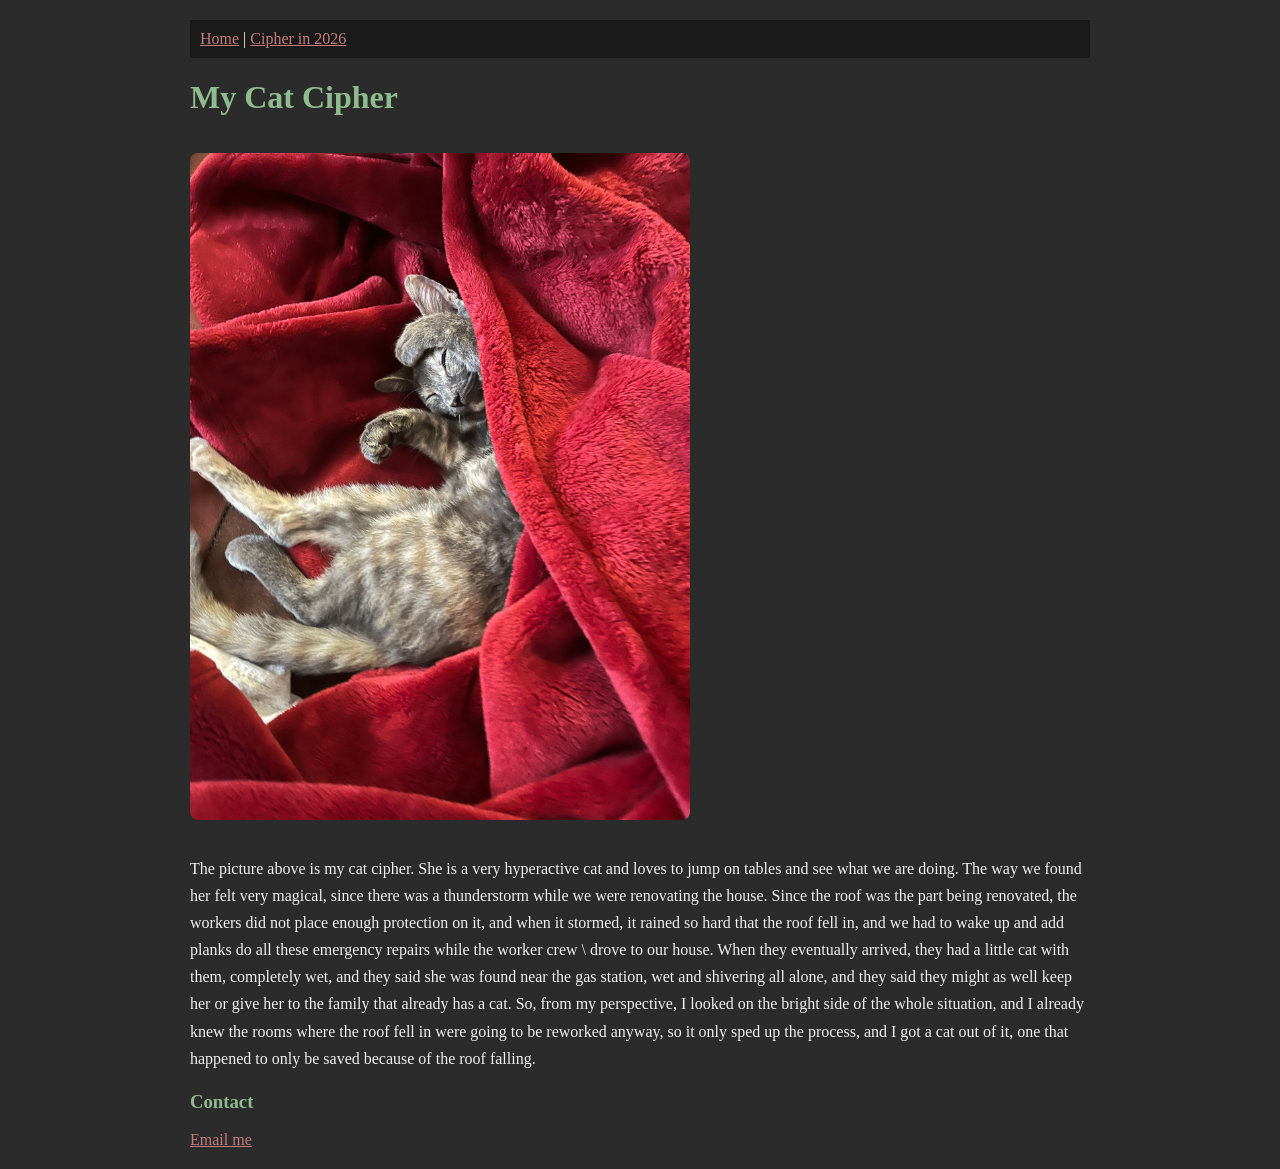
<file: index.html>
<!DOCTYPE html>
<html lang="en">
<head>
    <meta charset="UTF-8">
    <meta name="viewport" content="width=device-width, initial-scale=1.0">
    <title>My Cat Cipher</title>
    <link rel="stylesheet" href="style.css">
</head>
<body>

    <nav>
        <a href="index.html">Home</a> |
        <a href="page2.html">Cipher in 2026</a>
    </nav>

    <h1>My Cat Cipher</h1>

    <img src="CipherRed.jpeg" alt="Cipher in a blanket" width="500">

    <p>
         The picture above is my cat cipher. She is a very hyperactive cat and loves to jump on tables and see what we are doing.
        The way we found her felt very magical, since there was a thunderstorm while we were renovating the house. 
        Since the roof was the part being renovated, the workers did not place enough protection on it, and when it stormed, it
        rained so hard that the roof fell in, and we had to wake up and add planks do all these emergency repairs while the worker crew \
        drove to our house. When they eventually arrived, they had a little cat with them, completely wet, and they said she was found 
        near the gas station, wet and shivering all alone, and they said they might as well keep her or give her to the family that already has 
        a cat. So, from my perspective, I looked on the bright side of the whole situation, and I already knew the rooms where the roof fell in 
        were going to be reworked anyway, so it only sped up the process, and I got a cat out of it, one that happened to only be saved because
        of the roof falling.

    </p>

    <div id="contact">
        <h3>Contact</h3>
        <a href="mailto:Herrera.ant@northeastern.edu">Email me</a>
    </div>

</body>
</html>
</file>
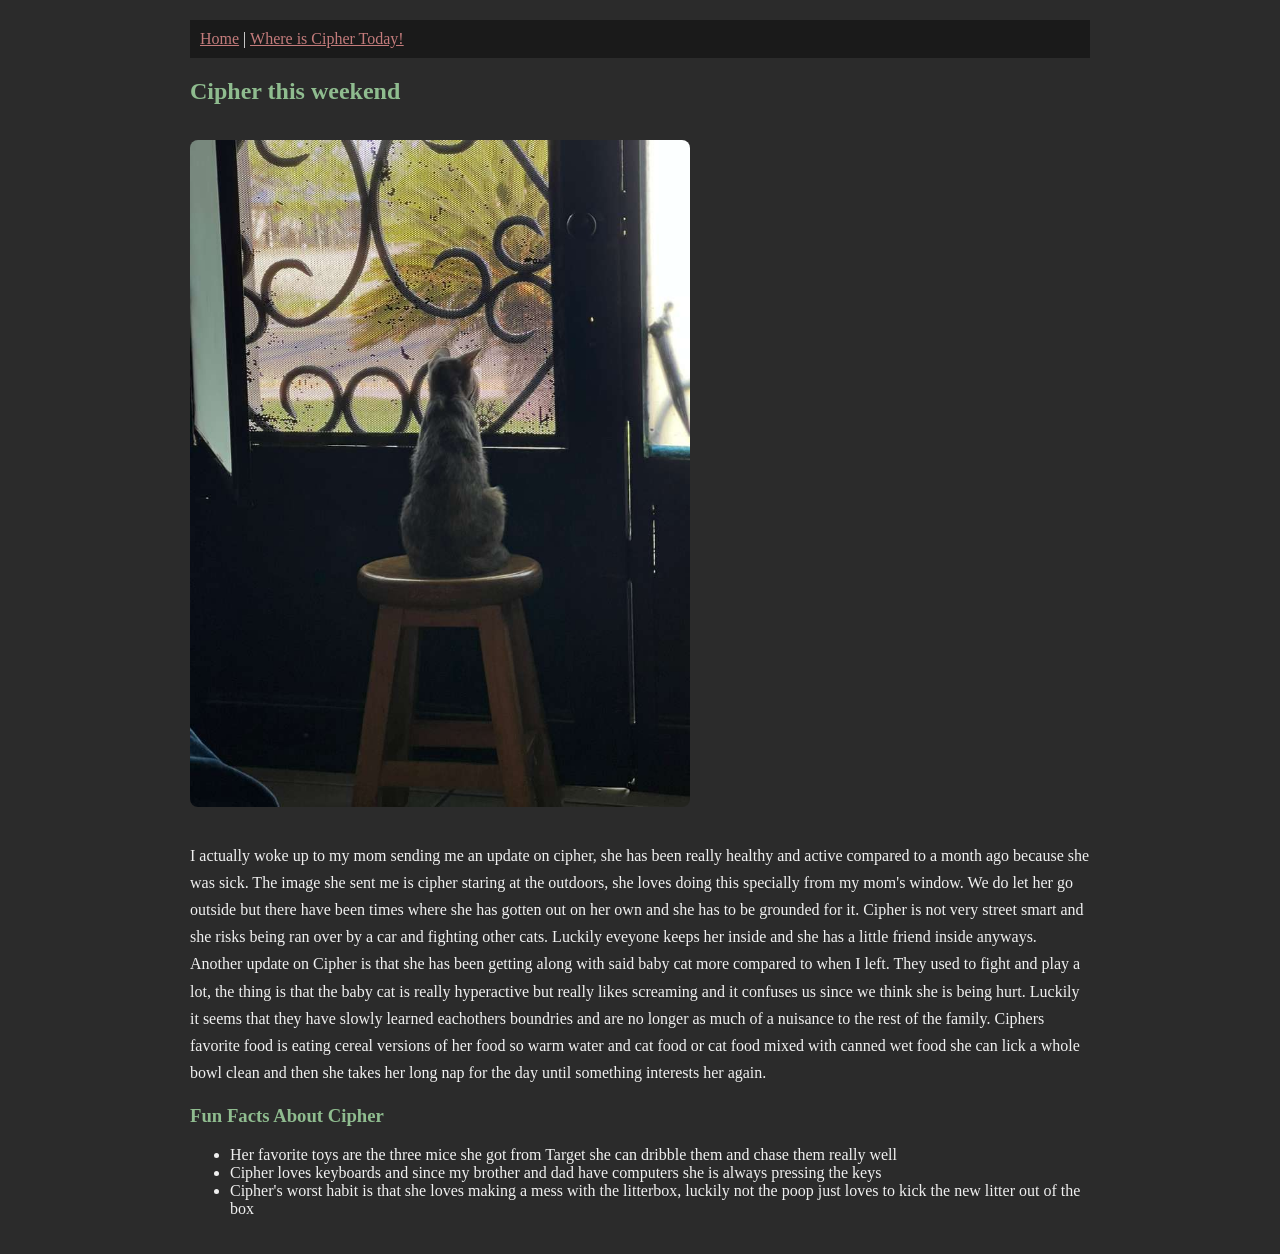
<file: page2.html>
<!DOCTYPE html>
<html lang="en">
<head>
    <meta charset="UTF-8">
    <meta name="viewport" content="width=device-width, initial-scale=1.0">
    <title>Where is Cipher Today!</title>
    <link rel="stylesheet" href="style.css">
</head>
<body>

    <nav>
        <a href="index.html">Home</a> |
        <a href="page2.html">Where is Cipher Today!</a>
    </nav>

    <h2>Cipher this weekend</h2>

    <img src="CipherDoors.jpeg" alt="Cipher staring at the outdoors" width="500">

    <p>
        I actually woke up to my mom sending me an update on cipher, she has been really healthy and active compared to a month ago 
        because she was sick. The image she sent me is cipher staring at the outdoors, she loves doing this specially from my mom's window. 
        We do let her go outside but there have been times where she has gotten out on her own and she has to be grounded for it. Cipher is not very
        street smart and she risks being ran over by a car and fighting other cats. Luckily eveyone keeps her inside and she has a little friend inside anyways. 
        Another update on Cipher is that she has been getting along with said baby cat more compared to when I left. They used to fight and play a lot, the thing is 
        that the baby cat is really hyperactive but really likes screaming and it confuses us since we think she is being hurt. 
        Luckily it seems that they have slowly learned eachothers boundries and are no longer as much of a nuisance to the rest of the family. 
        Ciphers favorite food is eating cereal versions of her food so warm water and cat food or cat food mixed with canned wet food she can lick a whole bowl clean
        and then she takes her long nap for the day until something interests her again. 
    </p>

    <h3>Fun Facts About Cipher</h3>
    <ul>
        <li>Her favorite toys are the three mice she got from Target she can dribble them and chase them really well</li>
        <li>Cipher loves keyboards and since my brother and dad have computers she is always pressing the keys</li>
        <li>Cipher's worst habit is that she loves making a mess with the litterbox, luckily not the poop just loves to kick the new litter out of the box</li>
    </ul>

</body>
</html>
</file>
<file: style.css>
body {
    font-family: 'Georgia', serif;
    background-color: #2b2b2b;
    color: #f0f0f0;
    max-width: 900px;
    margin: 0 auto;
    padding: 20px;
}

h1, h2, h3 {
    color: #8fbc8f;
}

a {
    color: #c47c7c;
}

nav {
    background-color: #1a1a1a;
    padding: 10px;
    margin-bottom: 20px;
}

img {
    border-radius: 8px;
    margin: 15px 0;
}

p {
    line-height: 1.7;
}
</file>
